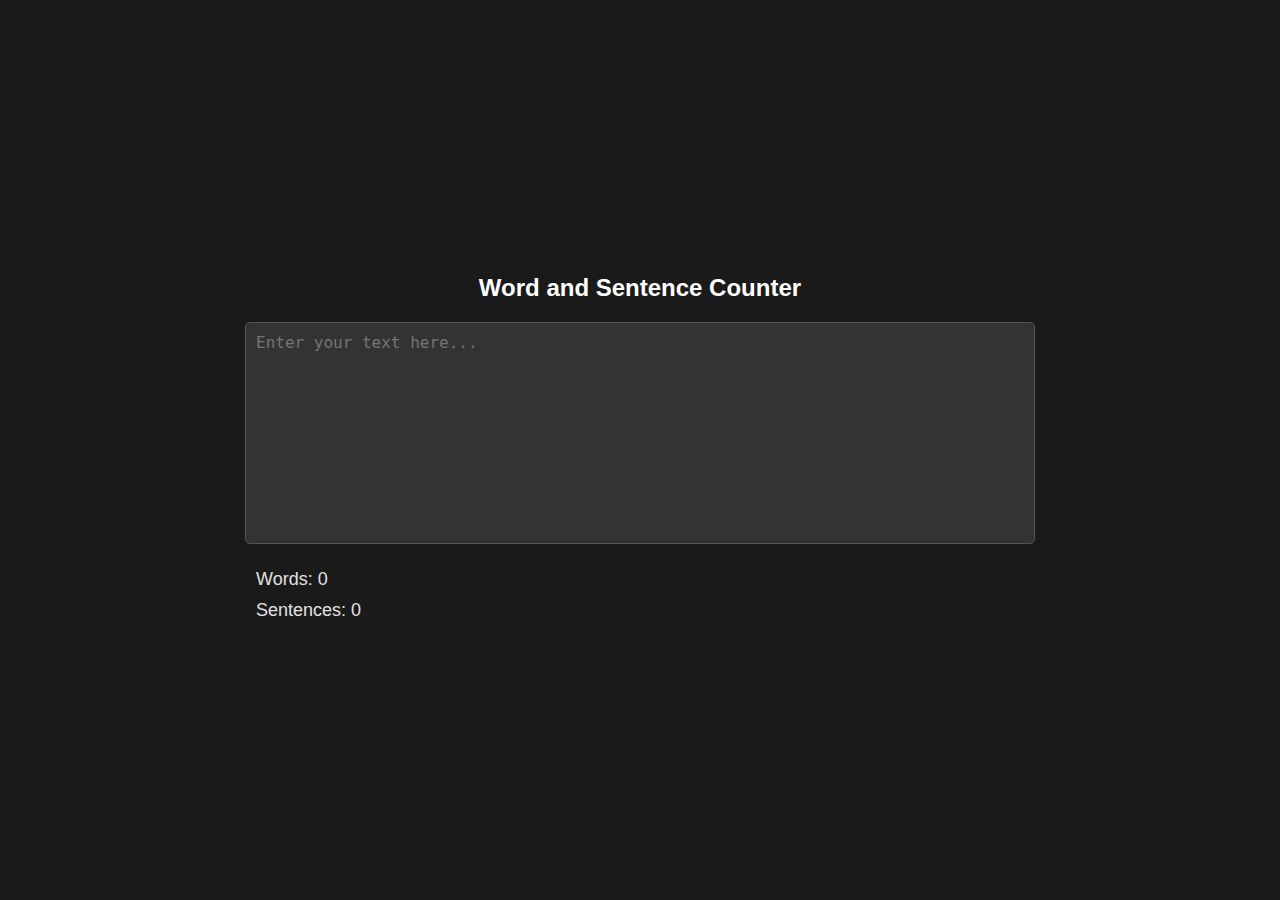
<file: Laboratory Activities/Laboratory Activity 3 - 19-11-2024/index.html>
<!DOCTYPE html>
<html lang="en">
    <head>
        <meta charset="UTF-8">
        <meta name="viewport" content="width=device-width, initial-scale=1.0">
        <title>Word Counter</title>
        <link rel="stylesheet" href="style.css">
    </head>
    <body>
        <h2>Word and Sentence Counter</h2>
    
        <textarea id="textInput" placeholder="Enter your text here..."></textarea>

        <div id="wordcount">Words: 0</div>
        <div id="sentenceCount">Sentences: 0</div>
    
        <script src="script.js"></script>
    </body>
</html>
</file>
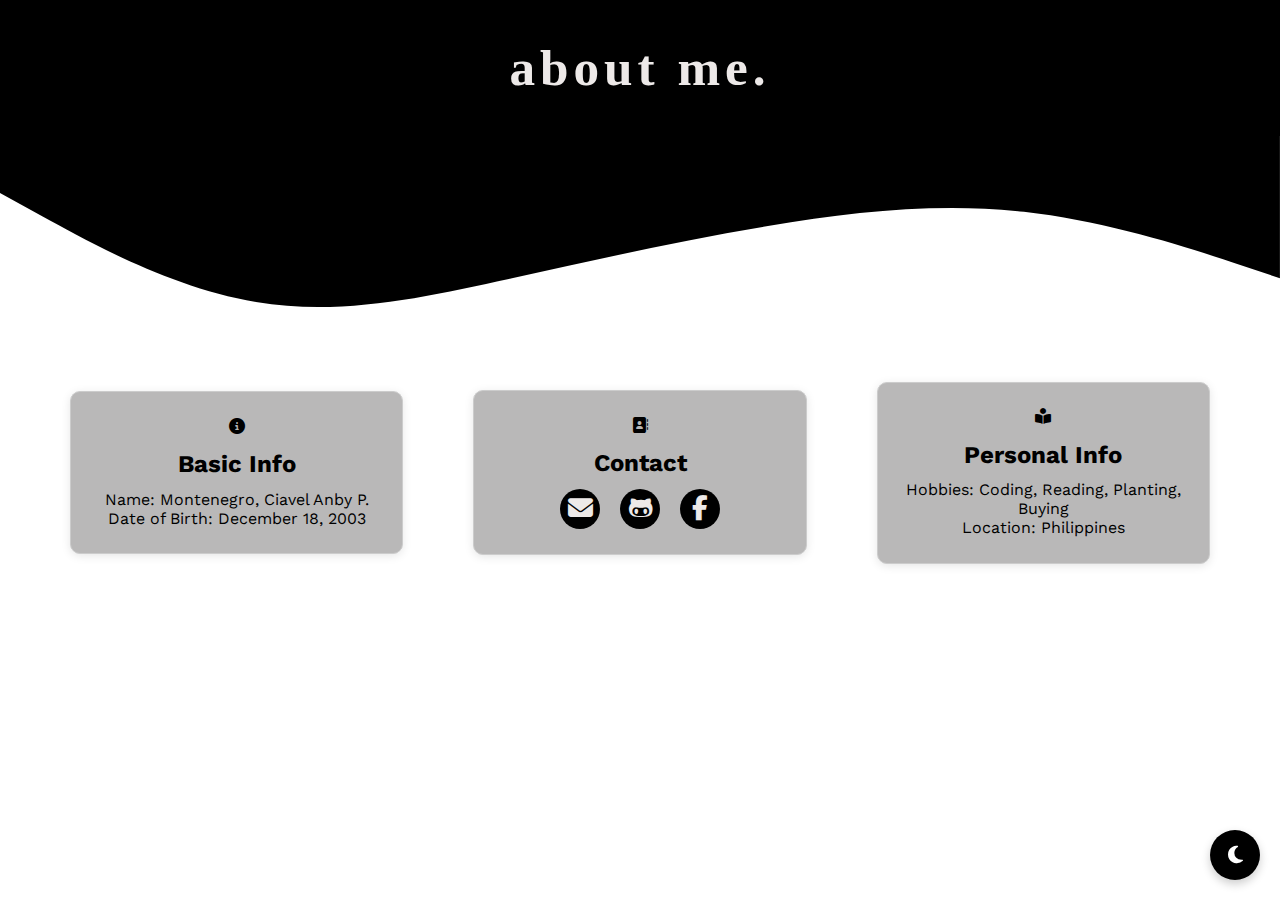
<file: Laboratory Activities/Laboratory Activity 4 - 29-11-2024/index.html>
<!DOCTYPE html>
<html lang="en">
    <head>
        <meta charset="UTF-8">
        <meta name="viewport" content="width=device-width, initial-scale=1.0">
        <title>Laboratory Act 4 | About me</title>
        <link rel="stylesheet" href="styles.css">
        <link rel="stylesheet" href="https://cdnjs.cloudflare.com/ajax/libs/font-awesome/6.2.1/css/all.css" />
        <link rel="icon" type="image/svg" href="icon.png" />
    </head>
    <body>
        <div id="main">
            <div class="title">
                <h1>about me.</h1>
                <div id="wave">
                    <svg xmlns="http://www.w3.org/2000/svg" viewBox="0 0 1440 200"><path fill="black" fill-opacity="1" d="M0,64L48,90.7C96,117,192,171,288,186.7C384,203,480,181,576,160C672,139,768,117,864,101.3C960,85,1056,75,1152,85.3C1248,96,1344,128,1392,144L1440,160L1440,0L1392,0C1344,0,1248,0,1152,0C1056,0,960,0,864,0C768,0,672,0,576,0C480,0,384,0,288,0C192,0,96,0,48,0L0,0Z"></path></svg>
                </div>
            </div>
            <div class="container">
                <div class="item item-1">
                    <i class="fa-solid fa-circle-info"></i>
                    <h2>Basic Info</h2>
                    <p>Name: Montenegro, Ciavel Anby P. </p>
                    <p>Date of Birth: December 18, 2003 </p>
                </div>
                <div class="item item-2">
                    <i class="fa-solid fa-address-book"></i>
                    <h2>Contact</h2>
                    <div id="icons">
                        <ul>
                            <a href="mailto:22-03607@.batstate-u.edu.ph"><li><i class="fa fa-envelope" aria-label="22-03607@.batstate-u.edu.ph"></i></li></a>
                            <a href="https://github.com/m-ciavel"><li><i class="fa-brands fa-github-alt" aria-label="https://github.com/m-ciavel"></i></li></a>
                            <a href="https://www.facebook.com/ciavel.montenegro"><li><i class="fab fa-facebook-f" aria-label="https://www.facebook.com/ciavel.montenegro"></i></li></a>
                        </ul>
                    </div>
                </div>
                <div class="item item-3">
                    <i class="fa-solid fa-book-open-reader"></i>
                    <h2>Personal Info</h2>
                    <p>Hobbies: Coding, Reading, Planting, Buying</p>
                    <p>Location: Philippines</p>
                </div>
            </div>

            
        </div>

        <button id="nightModeToggle" class="night-mode-toggle">
            <i class="fa-solid fa-moon"></i>
        </button>

        <script src="script.js"></script>
    </body>
    <footer>
        <!--https://getwaves.io/-->
    </footer>
</html>
</file>
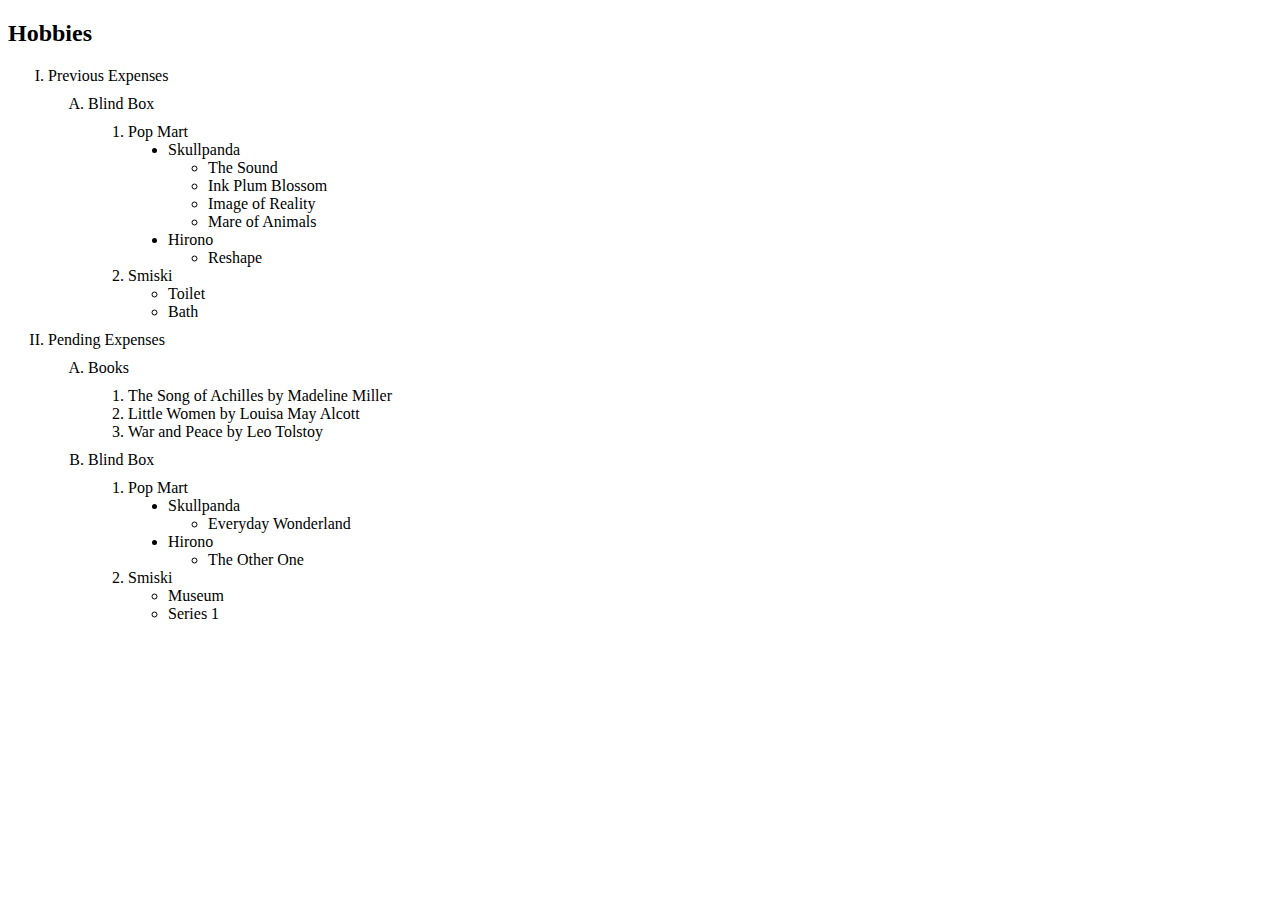
<file: Exercise Sets/Exercise 1.html>
<!DOCTYPE html>
<html lang="en">
    <head>
        <meta charset="UTF-8">
        <meta name="viewport" content="width=device-width, initial-scale=1.0">
        <title>LabAct</title>

        <style>
            html {
                margin: auto;
            }
            ol {
                margin: 10px 0px;
            }
        </style>
    </head>
    <body>
        <h2>Hobbies</h2>

        <ol type ="I">
            <li>Previous Expenses</li>
            <ol type ="A">
                <li>Blind Box</li>
                <ol type = "1">
                    <li>Pop Mart</li>
                    <ul type="disc">
                        <li>Skullpanda</li>
                        <ul type = "circle">
                            <li>The Sound</li>
                            <li>Ink Plum Blossom</li>
                            <li>Image of Reality</li>
                            <li>Mare of Animals</li>
                        </ul>
                        <li>Hirono</li>
                        <ul type = "circle">
                            <li>Reshape</li>
                        </ul>
                    </ul>
                    <li>Smiski</li>
                    <ul type = "circle">
                        <li>Toilet </li>
                        <li>Bath</li>
                    </ul>
                </ol>
            </ol>
            <li>Pending Expenses</li>
            <ol type="A">
                <li>Books</li>
                <ol type="1">
                    <li>The Song of Achilles by Madeline Miller</li>
                    <li>Little Women by Louisa May Alcott</li>
                    <li>War and Peace by Leo Tolstoy</li>
                </ol>
                <li>Blind Box</li>
                <ol type = "1">
                    <li>Pop Mart</li>
                    <ul type="disc">
                        <li>Skullpanda</li>
                        <ul type = "circle">
                            <li>Everyday Wonderland</li>
                        </ul>
                        <li>Hirono</li>
                        <ul type = "circle">
                            <li>The Other One</li>
                        </ul>
                    </ul>
                    <li>Smiski</li>
                    <ul type = "circle">
                        <li>Museum</li>
                        <li>Series 1</li>
                    </ul>
                </ol>
            </ol>
        </ol>
    </body>
</html>
</file>
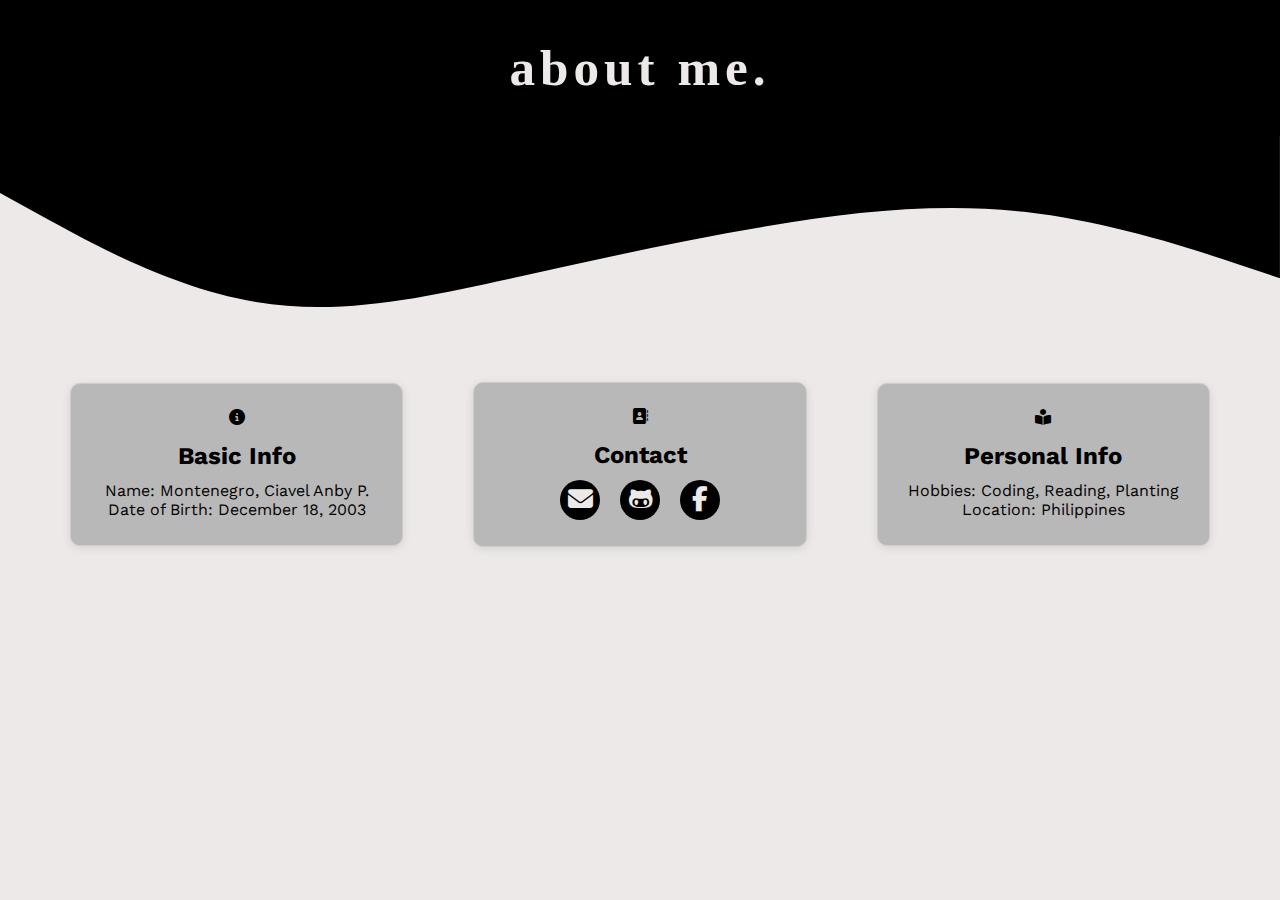
<file: Exercise Sets/Exercise 2/about.html>
<!DOCTYPE html>
<html lang="en">
    <head>
        <meta charset="UTF-8">
        <meta name="viewport" content="width=device-width, initial-scale=1.0">
        <title>About me</title>
        <link rel="stylesheet" href="styles.css">
        <link rel="stylesheet" href="https://cdnjs.cloudflare.com/ajax/libs/font-awesome/6.2.1/css/all.css" />
        <link rel="icon" type="image/svg" href="icon.png" />
    </head>
    <body>
        <div id="main">
            <div class="title">
                <h1>about me.</h1>
                <div id="wave">
                    <svg xmlns="http://www.w3.org/2000/svg" viewBox="0 0 1440 200"><path fill="black" fill-opacity="1" d="M0,64L48,90.7C96,117,192,171,288,186.7C384,203,480,181,576,160C672,139,768,117,864,101.3C960,85,1056,75,1152,85.3C1248,96,1344,128,1392,144L1440,160L1440,0L1392,0C1344,0,1248,0,1152,0C1056,0,960,0,864,0C768,0,672,0,576,0C480,0,384,0,288,0C192,0,96,0,48,0L0,0Z"></path></svg>
                </div>
            </div>
            <div class="container">
                <div class="item item-1">
                    <i class="fa-solid fa-circle-info"></i>
                    <h2>Basic Info</h2>
                    <p>Name: Montenegro, Ciavel Anby P. </p>
                    <p>Date of Birth: December 18, 2003 </p>
                </div>
                <div class="item item-2">
                    <i class="fa-solid fa-address-book"></i>
                    <h2>Contact</h2>
                    <div id="icons">
                        <ul>
                            <a href="mailto:22-03607@.batstate-u.edu.ph"><li><i class="fa fa-envelope" aria-label="22-03607@.batstate-u.edu.ph"></i></li></a>
                            <a href="https://github.com/m-ciavel"><li><i class="fa-brands fa-github-alt" aria-label="https://github.com/m-ciavel"></i></li></a>
                            <a href="https://www.facebook.com/ciavel.montenegro"><li><i class="fab fa-facebook-f" aria-label="https://www.facebook.com/ciavel.montenegro"></i></li></a>
                        </ul>
                    </div>
                </div>
                <div class="item item-3">
                    <i class="fa-solid fa-book-open-reader"></i>
                    <h2>Personal Info</h2>
                    <p>Hobbies: Coding, Reading, Planting</p>
                    <p>Location: Philippines</p>
                </div>
            </div>
            
        </div>
    </body>
    <footer>
        <!--footer content-->
        <!--https://getwaves.io/-->
    </footer>
</html>
</file>
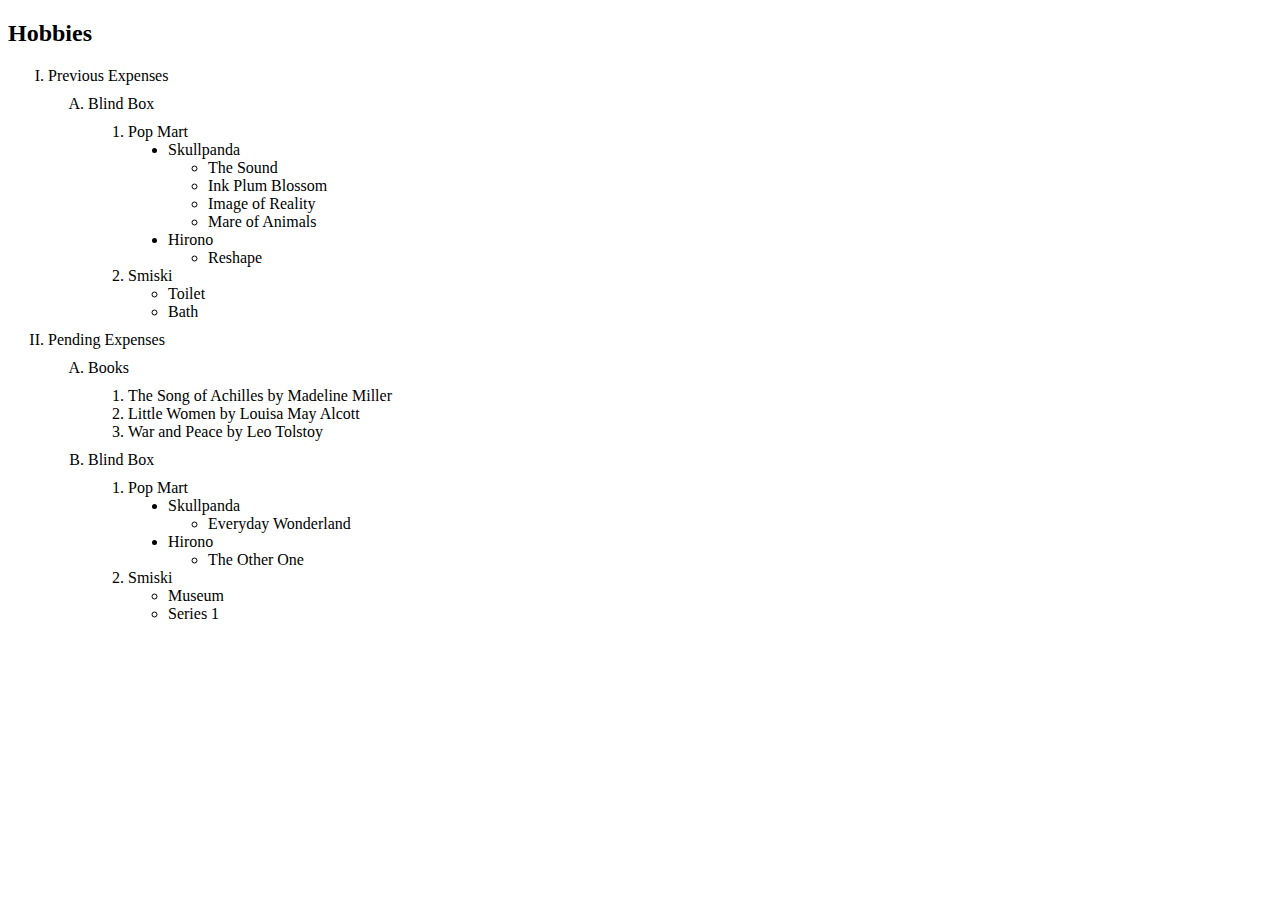
<file: Exercise Sets/Exercise Set 1/listings.html>
<!DOCTYPE html>
<html lang="en">
    <head>
        <meta charset="UTF-8">
        <meta name="viewport" content="width=device-width, initial-scale=1.0">
        <title>LabAct</title>

        <style>
            html {
                margin: auto;
            }
            ol {
                margin: 10px 0px;
            }
        </style>
    </head>
    <body>
        <h2>Hobbies</h2>

        <ol type ="I">
            <li>Previous Expenses</li>
            <ol type ="A">
                <li>Blind Box</li>
                <ol type = "1">
                    <li>Pop Mart</li>
                    <ul type="disc">
                        <li>Skullpanda</li>
                        <ul type = "circle">
                            <li>The Sound</li>
                            <li>Ink Plum Blossom</li>
                            <li>Image of Reality</li>
                            <li>Mare of Animals</li>
                        </ul>
                        <li>Hirono</li>
                        <ul type = "circle">
                            <li>Reshape</li>
                        </ul>
                    </ul>
                    <li>Smiski</li>
                    <ul type = "circle">
                        <li>Toilet </li>
                        <li>Bath</li>
                    </ul>
                </ol>
            </ol>
            <li>Pending Expenses</li>
            <ol type="A">
                <li>Books</li>
                <ol type="1">
                    <li>The Song of Achilles by Madeline Miller</li>
                    <li>Little Women by Louisa May Alcott</li>
                    <li>War and Peace by Leo Tolstoy</li>
                </ol>
                <li>Blind Box</li>
                <ol type = "1">
                    <li>Pop Mart</li>
                    <ul type="disc">
                        <li>Skullpanda</li>
                        <ul type = "circle">
                            <li>Everyday Wonderland</li>
                        </ul>
                        <li>Hirono</li>
                        <ul type = "circle">
                            <li>The Other One</li>
                        </ul>
                    </ul>
                    <li>Smiski</li>
                    <ul type = "circle">
                        <li>Museum</li>
                        <li>Series 1</li>
                    </ul>
                </ol>
            </ol>
        </ol>
    </body>
</html>
</file>
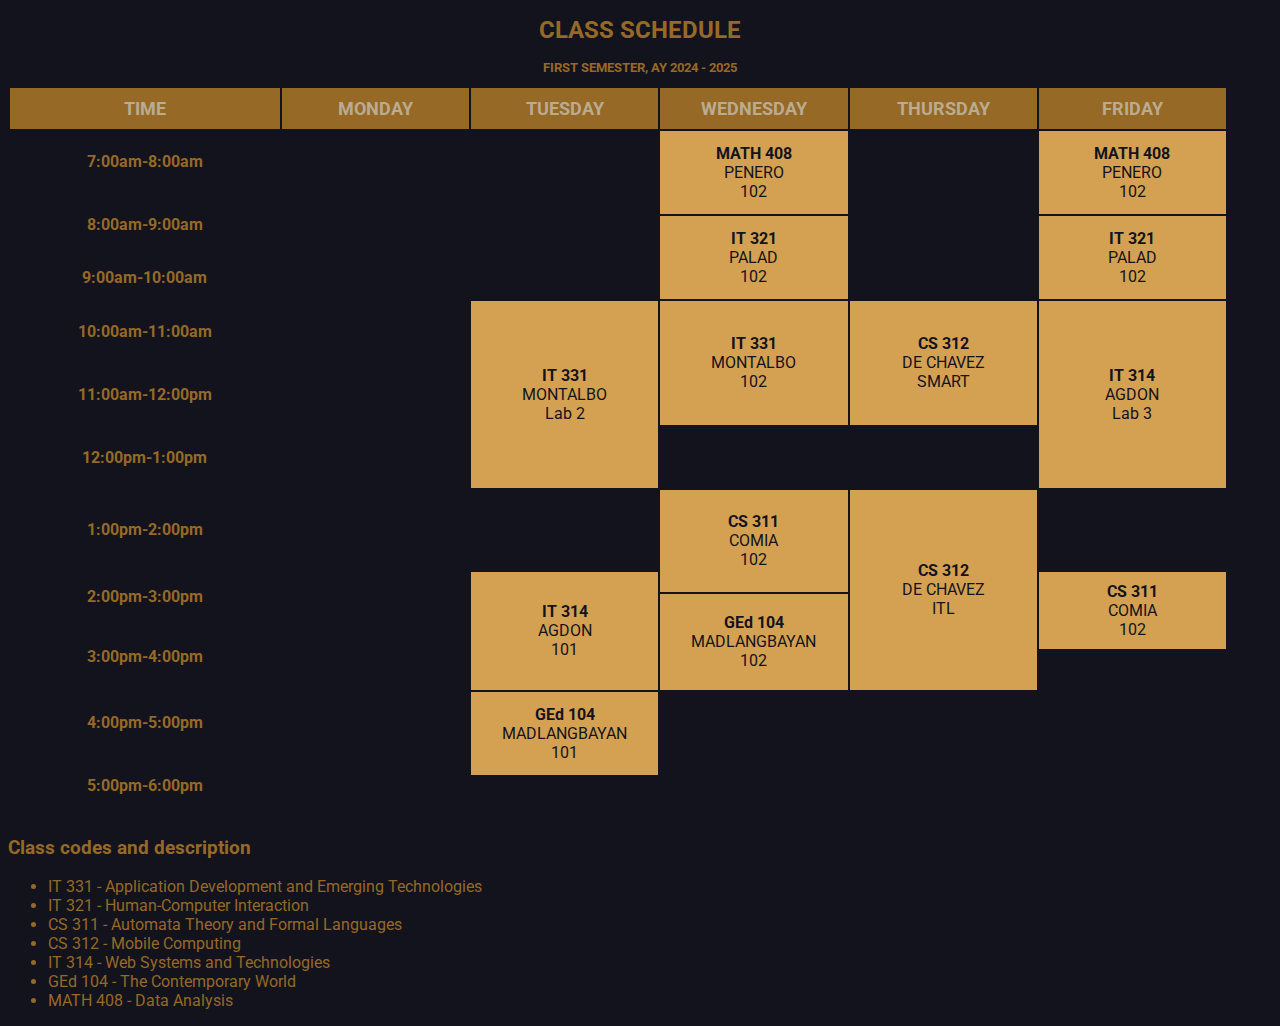
<file: Laboratory Activities/Laboratory Activity 1 - 06-09-2024/html-tables.html>
<!DOCTYPE html>
<html lang="en">
    <head>
        <meta charset="UTF-8">
        <meta name="viewport" content="width=device-width, initial-scale=1.0">
        <title>Laboratory Activity 1</title>
        <link rel="preconnect" href="https://fonts.googleapis.com">
<link rel="preconnect" href="https://fonts.gstatic.com" crossorigin>
<link href="https://fonts.googleapis.com/css2?family=Roboto:ital,wght@0,100;0,300;0,400;0,500;0,700;0,900;1,100;1,300;1,400;1,500;1,700;1,900&display=swap" rel="stylesheet">
        <style>
             html {
                background-color: #13131d;
                font-family: "Roboto", sans-serif;
                color: #966926;
            }
            #mainHeader {
                text-align: center;
                text-transform: uppercase;
                padding:0px;
                margin: 10px;
            }
            h1{
                font-size: x-large;
            }
            h2{
                font-size:small;
            }
            table{
                width: 100%;
                border: 5px transparent;
                color:#13131d;
            }
            .tbTime{
                color: #966926;
            }
            #tbHeaders th{
                background-color: #966926;
                color:#baac91;
                text-transform: uppercase;
                font-size: large;
            }
            .day{
                width:15%;
            }
            .blankcell{
                background-color: transparent;
            }
            th, td {
                padding: 10px;
                text-align: center;
                font-family: "Roboto", sans-serif;
            }
            tr{
                padding:20px 0px;
                width: 100%;
                height:20px;
            }
            td{
                background-color: #d4a152;
            }
            .courseCode{
                font-weight: bold;
            }
        </style>
    </head>
    <body>
        <section id="mainHeader">
            <h1>Class Schedule</h1>
            <h2>First Semester, AY 2024 - 2025</h2>
        </section>
        
        <section id="tbcontent">
            <table>
                <tr id="tbHeaders">
                    <th colspan="2">Time</th>
                    <th class="day">Monday</th>
                    <th class="day">Tuesday</th>
                    <th class="day">Wednesday</th>
                    <th class="day">Thursday</th>
                    <th class="day">Friday</th>
                </tr>
                <tr>
                    <!--7:00-7:30-->
                    <th class="tbTime" colspan="2" rowspan="2">7:00am-8:00am</th>
                    <td class="blankcell">&nbsp;</td>
                    <td class="blankcell">&nbsp;</td>
                    <td  rowspan="3"><span class="courseCode">MATH 408</span><br /> PENERO <br /> 102</td>
                    <td class="blankcell">&nbsp;</td>
                    <td  rowspan="3"><span class="courseCode">MATH 408</span><br /> PENERO <br /> 102</td>
                </tr>
                <tr>
                    <!--7:30-8:00-->
                    <td class="blankcell" rowspan="22">&nbsp;</td>
                </tr>
                <tr>
                    <!--8:00-8:30-->
                    <th class="tbTime" colspan="2" rowspan="2">8:00am-9:00am</th>
                </tr>
                <tr>
                    <!--8:30-9:00-->
                    <td class="blankcell">&nbsp;</td>
                    <td  rowspan="3"><span class="courseCode">IT 321</span><br /> PALAD <br /> 102</td>
                    <td class="blankcell">&nbsp;</td>
                    <td  rowspan="3"><span class="courseCode">IT 321</span><br /> PALAD <br /> 102</td>
                </tr>
                <tr>
                    <!--9:00-9:30-->
                    <th class="tbTime" colspan="2" rowspan="2">9:00am-10:00am</th>
                </tr>
                <tr>
                    <!--9:30-10:00-->
                </tr>
                <tr>
                    <!--10:00-10:30-->
                    <th class="tbTime" colspan="2" rowspan="2">10:00am-11:00am</th>
                    <td  rowspan="6"><span class="courseCode">IT 331</span><br /> MONTALBO <br /> Lab 2</td>
                    <td  rowspan="4"><span class="courseCode">IT 331</span><br /> MONTALBO <br /> 102</td>
                    <td  rowspan="4"><span class="courseCode">CS 312</span><br /> DE CHAVEZ <br /> SMART</td>
                    <td  rowspan="6"><span class="courseCode">IT 314</span><br /> AGDON <br /> Lab 3</td>
                </tr>
                <tr>
                    <!--10:30-11:00-->
                    <td class="blankcell">&nbsp;</td>
                </tr>
                <tr>
                    <!--11:00-11:30-->
                    <th class="tbTime" colspan="2" rowspan="2">11:00am-12:00pm</th>
                </tr>
                <tr>
                    <!--11:30-12:00-->
                    <td class="blankcell">&nbsp;</td>
                </tr>
                <tr>
                    <!--12:00-12:30-->
                    <th class="tbTime" colspan="2" rowspan="2">12:00pm-1:00pm</th>
                </tr>
                <tr>
                    <!--12:30-1:00-->
                    <td class="blankcell">&nbsp;</td>
                </tr>
                <tr>
                    <!--1:00-1:30-->
                    <th class="tbTime" colspan="2" rowspan="2">1:00pm-2:00pm</th>
                    <td class="blankcell">&nbsp;</td>
                    <td rowspan="3"><span class="courseCode">CS 311</span><br /> COMIA <br /> 102</td>
                    <td rowspan="6"><span class="courseCode">CS 312</span> <br /> DE CHAVEZ <br /> ITL</td>
                </tr>
                <tr>
                    <!--1:30-2:00-->
                    <td class="blankcell">&nbsp;</td>
                </tr>
                <tr>
                    <!--2:00-2:30-->
                    <th class="tbTime" colspan="2" rowspan="2">2:00pm-3:00pm</th>
                    <td rowspan="4"><span class="courseCode">IT 314</span><br /> AGDON  <br /> 101</td>
                    <td rowspan="3"><span class="courseCode">CS 311</span><br /> COMIA  <br /> 102</td>
                </tr>
                <tr>
                    <!--2:30-3:00-->
                    <td  rowspan="3"><span class="courseCode">GEd 104</span><br /> MADLANGBAYAN <br /> 102</td>
                </tr>
                <tr>
                    <!--3:00-3:30-->
                    <th class="tbTime" colspan="2" rowspan="2">3:00pm-4:00pm</th>
                </tr>
                <tr>
                    <!--3:30-4:00-->
                    <td class="blankcell">&nbsp;</td>
                </tr>
                <tr>
                    <!--4:00-4:30-->
                    <th class="tbTime" colspan="2" rowspan="2">4:00pm-5:00pm</th>
                    <td rowspan="3"><span class="courseCode">GEd 104</span><br /> MADLANGBAYAN  <br /> 101</td>
                </tr>
                <tr>
                    <!--4:30-5:00-->
                    <td class="blankcell">&nbsp;</td>
                </tr>
                <tr>
                    <!--5:00-5:30-->
                    <th class="tbTime" colspan="2" rowspan="2">5:00pm-6:00pm</th>
                </tr>
                <tr>
                    <!--5:30-6:00-->
                    <td class="blankcell">&nbsp;</td>
                </tr>
            </table>
        </section>
        <section id="footer">
            <h3>Class codes and description</h3>
            <ul>
                <li>IT 331 - Application Development and Emerging Technologies</li>
                <li>IT 321 - Human-Computer Interaction</li>
                <li>CS 311 - Automata Theory and Formal Languages</li>
                <li>CS 312 - Mobile Computing </li>
                <li>IT 314 - Web Systems and Technologies </li>
                <li>GEd 104 - The Contemporary World </li>
                <li>MATH 408 - Data Analysis </li>
            </ul>
        </section>
    </body>
    
</html>
</file>
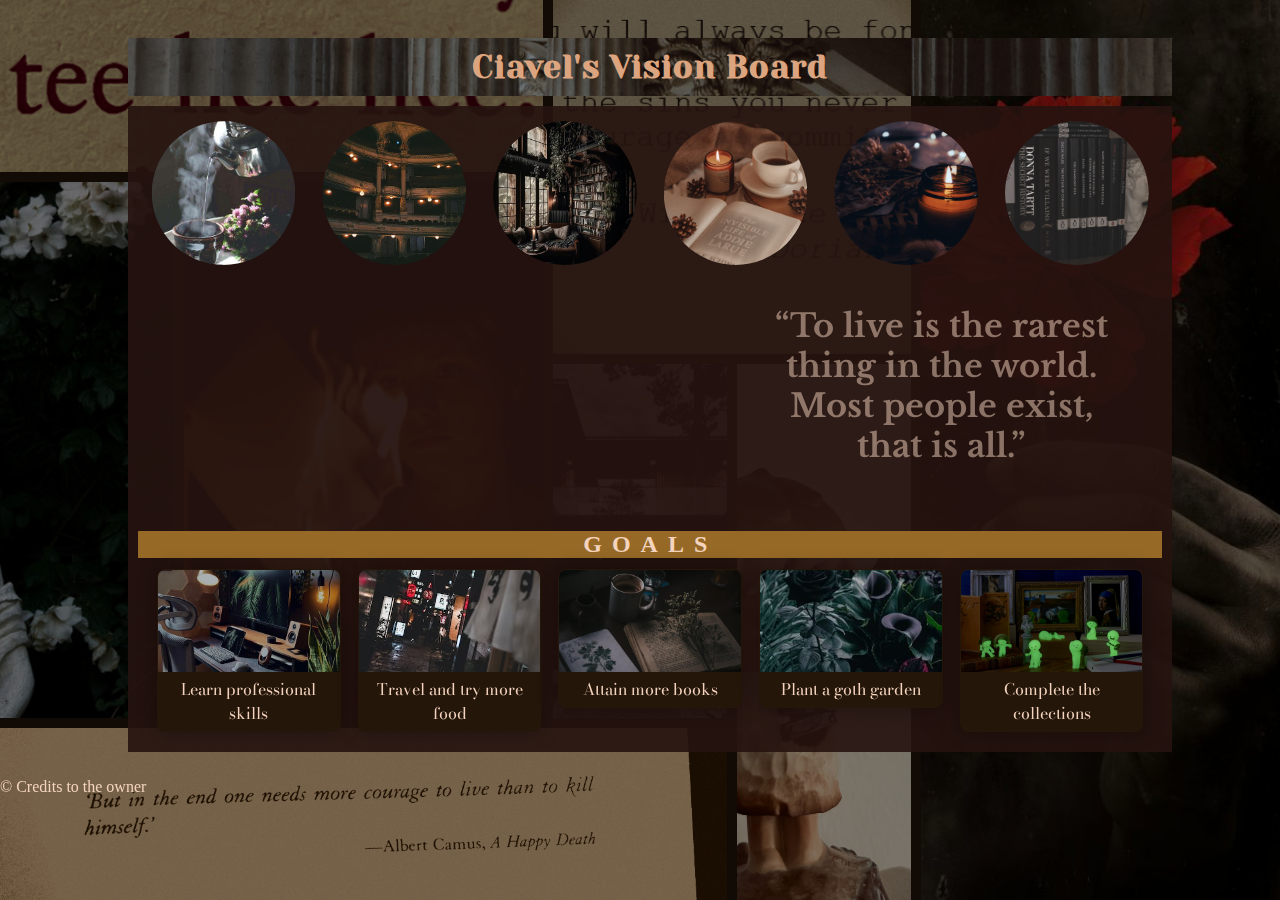
<file: Laboratory Activities/Laboratory Activity 2 - 04-10-2024/visionboard.html>
<!DOCTYPE html>
<html lang="en">
    <head>
        <meta charset="UTF-8">
        <meta name="viewport" content="width=device-width, initial-scale=1.0">
        <title>Vision Board</title>
        <link rel="stylesheet" href="styles.css">
        <link rel="icon" type="image/svg" href="assets/icon.png" />
    </head>
    <body>
        <div id="main">
            <div class="gridBackground">
                <div class="gridimages grid-image1"></div>
                <div class="gridimages grid-image2"></div>
                <div class="gridimages grid-image3"></div>
                <div class="gridimages grid-image4"></div>
                <div class="gridimages grid-image5"></div>
                <div class="gridimages grid-image6"></div>
                <div class="gridimages grid-image7"></div>
                <div class="gridimages grid-image8"></div>
            </div>  
            <div class="title">
                <h1>Ciavel's Vision Board</h1>
            </div>
            <div id="container" >
                    <div class="galleryContainer">
                        <img class="imgItem" src="assets/tea.jpg" alt="Black Tea"/>
                        <img class="imgItem img2" src="assets/broadway.jpg" alt="Broadaway seats"/>
                        <img class="imgItem" src="assets/homelibrary.avif" alt="Home Library"/>
                        <img class="imgItem" src="assets/addie.jpg" alt="Reading V.E. Schwab's The Life of Addie Larue"/>
                        <img class="imgItem" src="assets/candle.jpg" alt="Candle"/>
                        <img class="imgItem" src="assets/classics.jpg" alt="Books of Dark Academia genre"/>
                    </div>
                    <div class="container1">
                        <div class="spotifyContainer">
                            <iframe style="border-radius:12px" src="https://open.spotify.com/embed/track/3VR53EGdIj60lrwamMs0RR?utm_source=generator&theme=0" width="100%" height="160px" frameBorder="0" allowfullscreen="" allow="autoplay; clipboard-write; encrypted-media; fullscreen; picture-in-picture" loading="lazy">
                            </iframe>
                        </div>
                        <div class="quoteContainer">
                            <section class="effect effect-a">
                                <h1 class="effect__heading">“To live is the rarest thing in the world. Most people exist, that is all.” </h1>
                                <h2 class="effect__subheading">Oscar Wilde</h2>
                            </section>
                        </div>
                    </div>
                <div class="goal">
                    <h2 id="goaltitle">Goals</h2>
                    <div class="goal-contain">
                        <div class="item goal-1 image-card">
                            <img src="assets/career.jpg" alt="Career Growth"/>
                            <div class="card-content">
                                Learn professional skills
                            </div>
                        </div>
                        <div class="item goal-2 image-card">
                            <img src="assets/ramen.avif" alt="Travel"/>
                            <div class="card-content">
                                Travel and try more food
                            </div>
                        </div>
                        <div class="item goal-3 image-card">
                            <img src="assets/books.jpg" alt="Books"/>
                            <div class="card-content">
                                Attain more books
                            </div>
                        </div>
                        <div class="item goal-4 image-card">
                            <img src="assets/garden.jpg" alt="Garden"/>
                            <div class="card-content">
                                Plant a goth garden
                            </div>
                        </div>
                        <div class="item goal-5 image-card">
                            <img src="assets/smiski.jpg" alt="Collection"/>
                            <div class="card-content">
                                Complete the collections
                            </div>
                        </div>
                    </div>
                </div>
            </div>
        
        </div>
    </body>
    <footer>
        <p>&copy Credits to the owner</p>
    </footer>
</html>
</file>
<file: Laboratory Activities/Laboratory Activity 3 - 19-11-2024/style.css>
* {
    padding: 0;
    margin: 0;
    list-style: none;
}

html {
    margin: auto;
    display: flex;
    justify-content: center;
    align-items: center; 
    background: #1a1a1a;
    color: #e1e1e1;
    height: 100%;
}

    body {
        font-family: Arial, sans-serif;
        display: flex;
        flex-direction: column;
        align-items: center;
        width:100%;
    }

    h2 {
        color: #ffffff;
    }

    textarea {
        width: 60%;
        height: 200px;
        margin: 20px 0;
        padding: 10px;
        font-size: 16px;
        border: 1px solid #555555;
        border-radius: 5px;
        resize: none;
        background: #333333;
        color: #e1e1e1; 
    }

    div {
        font-size: 18px;
        margin: 5px 0;
        color: #e1e1e1;
        text-align:left;
        display: block;
        width: 60%; 
    }
</file>
<file: Laboratory Activities/Laboratory Activity 4 - 29-11-2024/styles.css>
@import url(https://fonts.googleapis.com/css?family=Work+Sans);
* {
    padding: 0;
    margin: 0;
    list-style: none;
}

html, body {
    height: 100%;
    margin: 0;
    padding: 0;
}

/*nightmode */
body.night-mode, html.night-mode {
    background-color: #2c2c2c;
    color: #fff; 
}

    .night-mode .title h1, .night-mode .container {
        color: #fff;
    }

    .night-mode .item {
        background-color: #444;
        border-color: #666;
    }

        .night-mode-toggle {
            position: fixed;
            bottom: 20px;
            right: 20px;
            background-color: #000;
            color: #fff;
            border: none;
            width: 50px;
            height: 50px;
            border-radius: 50%;
            font-size: 20px;
            display: flex;
            justify-content: center;
            align-items: center;
            cursor: pointer;
            box-shadow: 0px 4px 10px rgba(0, 0, 0, 0.2);
        }

            .night-mode-toggle i {
                font-size: 20px; 
            }


            .night-mode-toggle:hover {
                background-color: #444;
            }

            .night-mode-toggle:focus {
                outline: none;
            }

body {
    transition: background-color 0.3s, color 0.3s;
}

/*about me header*/
.title {
    position: relative;
    overflow: hidden;
}

.title h1 {
    background-color: black;
    padding: 3% 2%;
    text-align: center;
    letter-spacing: 5px;
    color: #ede9e8;
    font-size:4vw;
    margin: 0;
}
/*end of about me header*/


@keyframes waveslideDown {
    0% {
        transform: translateY(-20%);
    }

    100% {
        transform: translateY(0);
    }
}


/*wave on contacts*/
#wave {
    animation: 0.2s ease-out 0s 1 waveslideDown;
}

    .wave-container {
        background: #ffffff;
    }

        .wave-container > svg {
            display: block;
        }



/*flex content */
.container{
    margin-top: 5%;
    display: flex;
    flex-direction: row;
    justify-content: space-evenly;
    align-items: center;
    flex-wrap: wrap;
    font-family: work sans, sans-serif;
    font-size: medium;
}

.item {
    justify-content: center;
    align-items: center;
    text-align: center;
    padding: 2%;
    background-color: #B9B8B8;
    border: 1px solid #ccc;
    border-radius: 10px;
    box-shadow: 0 2px 10px rgba(0, 0, 0, 0.1);
    transition: transform 0.3s;
    width: 280px;
    display: flex;
    flex-direction: column;
    justify-content: center;
}

.item:hover {
    transform: scale(1.05);
}

.item h2 {
    margin: 6% 2% 4%;
}

/* Media Query (mobile)*/
@media (max-width: 768px) {
    .title h1{
        padding: 10% 2%;
        font-size: 35px;
    }

    .container {
        flex-direction: column; 
        margin-top: 7%; 
    }
    
    .item {
        width: 80%;
        margin: 3%; 
    }
}

/*end of flex content*/

/* contact icons */
#icons {
    display: flex;
    position: relative;
    height: 100%;
    justify-content: center;
    align-items: center;
    text-align: center;
}
    #icons ul {
        display:flex;
        padding: 0;
        margin:0;
    }
        #icons ul li {
            position: relative;
            display: block;
            color: #ede9e8;
            font-size: 25px;
            height: 40px;
            width: 40px;
            background: black;
            line-height: 40px;
            border-radius: 50%;
            margin: 0 10px;
            cursor: pointer;
            transition: .5s;
        }

            #icons ul li:before {
                position: absolute;
                content: '';
                top: 0;
                left: 0;
                height: inherit;
                width: inherit;
                border-radius: 50%;
                transform: scale(.9);
                z-index: -1;
                transition: .5s;
            }

            #icons ul li:nth-child(n):before {
                background: #ffe68b;
            }

            #icons ul li:hover:before {
                filter: blur(3px);
                transform: scale(1.2);
            }

            #icons ul li:nth-child(n):hover:before {
                box-shadow: 0 0 15px #ffe68b;
            }

            #icons ul li:nth-child(n):hover {
                color: #ffe68b;
                box-shadow: 0 0 15px #ffe68b;
                text-shadow: 0 0 15px #ffe68b;
            }
</file>
<file: Exercise Sets/Exercise 2/styles.css>
@import url(https://fonts.googleapis.com/css?family=Work+Sans);
* {
    padding: 0;
    margin: 0;
    list-style: none;
}

html {
    margin: auto;
    background: #ede9e8;
}

body {
    margin: 0;
}

/*about me header*/
.title {
    position: relative;
    overflow: hidden;
}

.title h1 {
    background-color: black;
    padding: 3% 2%;
    text-align: center;
    letter-spacing: 5px;
    color: #ede9e8;
    font-size:4vw;
    margin: 0;
}
/*end of about me header*/


@keyframes waveslideDown {
    0% {
        transform: translateY(-20%);
    }

    100% {
        transform: translateY(0);
    }
}


/*wave on contacts*/
#wave {
    animation: 0.2s ease-out 0s 1 waveslideDown;
}

    .wave-container {
        background: #ffffff;
    }

        .wave-container > svg {
            display: block;
        }



/*flex content */
.container{
    margin-top: 5%;
    display: flex;
    flex-direction: row;
    justify-content: space-evenly;
    align-items: center;
    flex-wrap: wrap;
    font-family: work sans, sans-serif;
    font-size: medium;
}

.item {
    justify-content: center;
    align-items: center;
    text-align: center;
    padding: 2%;
    background-color: #B9B8B8;
    border: 1px solid #ccc;
    border-radius: 10px;
    box-shadow: 0 2px 10px rgba(0, 0, 0, 0.1);
    transition: transform 0.3s;
    width: 280px;
    display: flex;
    flex-direction: column;
    justify-content: center;
}

.item:hover {
    transform: scale(1.05);
}

.item h2 {
    margin: 6% 2% 4%;
}

/* Media Query (mobile)*/
@media (max-width: 768px) {
    .title h1{
        padding: 10% 2%;
        font-size: 35px;
    }

    .container {
        flex-direction: column; 
        margin-top: 7%; 
    }
    
    .item {
        width: 80%;
        margin: 3%; 
    }
}

/*end of flex content*/

/* contact icons */
#icons {
    display: flex;
    position: relative;
    height: 100%;
    justify-content: center;
    align-items: center;
    text-align: center;
}
    #icons ul {
        display:flex;
        padding: 0;
        margin:0;
    }
        #icons ul li {
            position: relative;
            display: block;
            color: #ede9e8;
            font-size: 25px;
            height: 40px;
            width: 40px;
            background: black;
            line-height: 40px;
            border-radius: 50%;
            margin: 0 10px;
            cursor: pointer;
            transition: .5s;
        }

            #icons ul li:before {
                position: absolute;
                content: '';
                top: 0;
                left: 0;
                height: inherit;
                width: inherit;
                border-radius: 50%;
                transform: scale(.9);
                z-index: -1;
                transition: .5s;
            }

            #icons ul li:nth-child(n):before {
                background: #ffe68b;
            }

            #icons ul li:hover:before {
                filter: blur(3px);
                transform: scale(1.2);
            }

            #icons ul li:nth-child(n):hover:before {
                box-shadow: 0 0 15px #ffe68b;
            }

            #icons ul li:nth-child(n):hover {
                color: #ffe68b;
                box-shadow: 0 0 15px #ffe68b;
                text-shadow: 0 0 15px #ffe68b;
            }
</file>
<file: Laboratory Activities/Laboratory Activity 2 - 04-10-2024/styles.css>
@import url('https://fonts.googleapis.com/css2?family=Bodoni+Moda:ital,opsz,wght@0,6..96,400..900;1,6..96,400..900&family=Libre+Baskerville:ital,wght@0,400;0,700;1,400&display=swap&family=Yeseva+One&display=swap');


* {
    padding: 0;
    margin: 0;
    list-style: none;
}

html {
    margin: auto;
    background: #25160a;
    color: #f4d4be; 
    height: 100%;
}

    body {
        margin: 0;
    }

        #main{
            margin: 3% 10% 2%;
        }

        .title {
            position: relative;
            margin: 1% 0; 
            width: 100%;
            padding: 1%;
            z-index: 2;
            background-image: url(assets/columns.png);
            background-size: cover;
            background-repeat: no-repeat;
            background-color: rgba(38, 19, 15, 1);
        }
        
        .title::before {
            content: "";
            position: absolute;
            top: 0;
            left: 0;
            width: 100%;
            height: 100%;
            background-color: rgba(0, 0, 0, 0.5); /* Overlay */
        }
        
        .title h1 {
            text-align: center;
            color: #dca57f;
            position: relative;
            z-index: 2;
            letter-spacing: 1px;
            font-family: Yeseva One, sans-serif;
        }
        

        #container{
            padding: 1%;
            display: flex;
            flex-direction: row;
            justify-content: space-between;
            align-items: flex-start;
            flex-wrap: wrap;
            background: rgba(38, 19, 15, 0.9);
            width: 100%;
            z-index: 2;
            position: relative;
        }

        /* background hex #372e2b */

        
        .galleryContainer{
            margin:0 auto;
            width:100%;
            display: flex;
            flex-direction: row;
            justify-content: space-around;
            flex-wrap: wrap;
            align-items: center;
        }

            .galleryContainer img{
                width: calc(15% - 10px);
                aspect-ratio: 1 / 1;
                object-fit: cover;
                clip-path: circle(50%);
                margin:5px;
            }

        .container1{
            width:100%;
            display: flex;
            flex-direction: row;
            justify-content: space-around;
            align-items: flex-start;
            flex-wrap: wrap;
            padding: 1%;
        }

            .spotifyContainer{
                width: 50%;
                display: flex;
                align-items: center;
                flex-direction: column;
                margin: 0 auto;
            }

            .quoteContainer{
                font-family: Libre Baskerville, serif;
                width: 40%;
                display: flex;
                justify-content: center;
                align-items: center;
                text-align: center;
                padding:1%;
            }

                .effect {
                    display: flex;
                    flex-direction: column;
                    justify-content: center;
                    align-items: center;
                    text-align: center;
                    padding: 1em;
                    cursor: pointer;

                }

                    .effect-a {
                        opacity: 0.5;

                        .effect__subheading {
                        opacity: 0;
                        transform: translateX(-50%);
                        transition: opacity 0.5s cubic-bezier(0.5, 0, 0.5, 1), transform 0.5s cubic-bezier(0.5, 0, 0.5, 1); /*from left*/
                        }
                    
                        &:hover {
                        opacity: 1;
                        
                        .effect__heading:after {
                            opacity: 0.1;
                            transform: scaleX(1);
                        }
                        .effect__subheading {
                            transform: translateX(0%);
                            opacity: 1;
                        }
                        }
                    }

            .goal{
                    width: 100%;
            }

                #goaltitle{
                    text-align: center;
                    background-color: #966926;
                    text-transform: uppercase;
                    letter-spacing: 10px;
                }
            
                .goal-contain{
                    margin: 0;
                    padding: 1%;
                    display: flex;
                    flex-direction: row;
                    justify-content: space-around;
                    align-items: stretch;
                    flex-wrap: wrap;
                    font-family: Bodoni Moda, sans-serif;
                    font-size: medium;
                }
            
                    .item {
                        justify-content: center;
                        align-items: center;
                        text-align: center;
                        background-color: #25160a;
                        border: 1px solid #25160a;
                        border-radius: 10px;
                        box-shadow: 0 2px 10px rgba(0, 0, 0, 0.1);
                        transition: transform 0.3s;
                        display: flex;
                        flex-direction: column;
                        justify-content: space-between;
                        width: calc(20% - 1.5vw);
                        height: 250px;
                    }
                
                        .item:hover {
                            transform: scale(1.05);
                        }
                
                    .image-card {
                        box-shadow: 0px 0px 20px rgba(0, 0, 0, 0.3);
                        border-radius: 8px;
                        overflow: hidden;
                        display: flex;
                        justify-content: center;
                        align-items: center;
                        height: 70%;
                    }
                
                        .image-card img {
                            width: 100%;
                            height: auto;
                            aspect-ratio: 16/9;
                            object-fit: cover;
                        }
                
                    .card-content {
                        margin: 3%;
                        text-align: center;
                        
                    }

        .gridBackground {
            display: grid;
            grid-template-columns: repeat(7, 1fr);
            grid-template-rows: repeat(5, 1fr);
            width: 100vw;
            height: 100vh;
            grid-gap: 10px;
            position: fixed;
            overflow: hidden;
            top: 0;
            left: 0;
            z-index: -1;
        }
        
        .gridBackground::before {
            content: ""; 
            position: absolute;
            top: 0;
            left: 0;
            width: 100%;
            height: 100%;
            background-color: rgba(0, 0, 0, 0.5); 
            z-index: 1;
        }
        
        .gridimages {
            background-size: cover;
            background-position: center;
        }
                    
            
        .grid-image1 {
            background-image: url(assets/teehee.png);
            grid-column: 1/4;
            grid-row: 1/2;
        }
        
        .grid-image2 {
            background-image: url(assets/gothgarden.jpg);
            grid-column: 1/2;
            grid-row: 2/5;
        }
        
        .grid-image3 {
            background-image: url(assets/camus.png);
            grid-column: 1/5;
            grid-row: 5/5;
        }
        
        .grid-image4 {
            background-image: url(assets/little\ women.avif);
            grid-column: 2/4;
            grid-row: 2/5;
        }
        
        .grid-image5 {
            background-image: url(assets/dorian.png);
            grid-column: 4/6;
            grid-row: 1/3;
        }
        
        .grid-image6 {
            background-image: url(assets/house.jpg);
            grid-column: 4/5;
            grid-row: 3/5;
        }
        
        .grid-image7 {
            background-image: url(assets/hirono.jpg);
            grid-column: 5/6;
            grid-row: 3/6;
        }
        
        .grid-image8 {
            background-image: url(assets/hadestown.jpeg);
            grid-column: 6/8;
            grid-row: 1/6;
        }

    footer{
        z-index: 2;
    }
    
                      
                      
                    
@media (max-width: 1024px) {
    .galleryContainer img{
        width: 35%;
    }
    .spotifyContainer{
        width: 100%;
    }
    .quoteContainer{
        width: 100%;
    }
    .item{
        width: 250px;
        margin: 1.5vw;
    }
    .image-card img{
        width: 350px;
        height: 200px;

    }
}

    
@media (max-width: 768px) {
    .galleryContainer img{
        width: 70%;
    }
    .spotifyContainer{
        margin: 1% auto;
        height: 250px;
    }
    .spotifyContainer iframe{
        height: 100%;
    }
    .item{
        width: 300px;
        margin: 2vw;
    }
}
</file>
